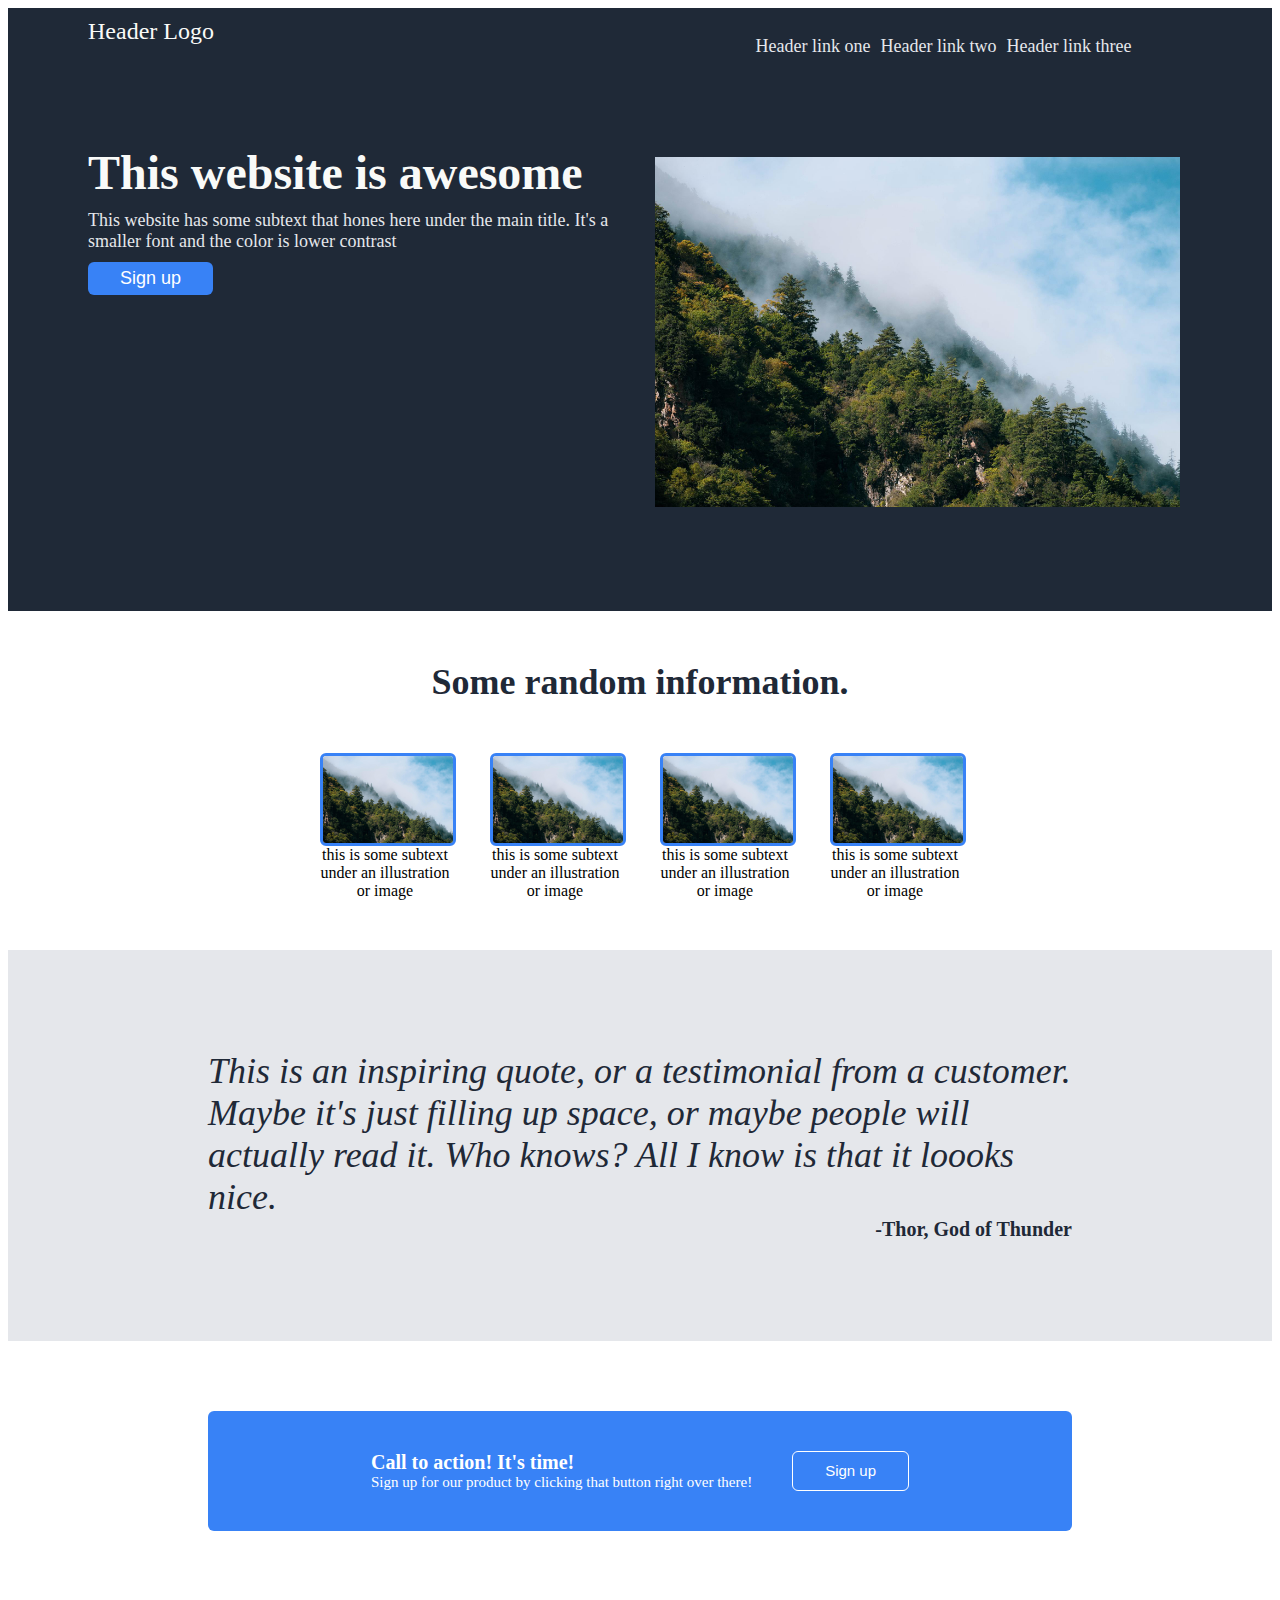
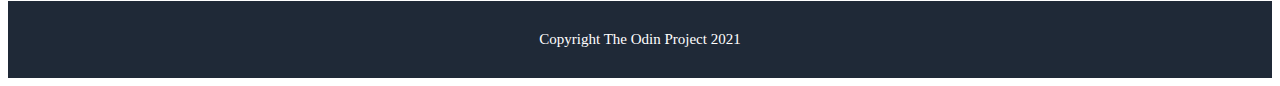
<file: index.html>
<!DOCTYPE html>
<html lang="en">
<head>
    <meta charset="UTF-8">
    <meta http-equiv="X-UA-Compatible" content="IE=edge">
    <meta name="viewport" content="width=device-width, initial-scale=1.0">
    <link rel="stylesheet" href="styles.css">
    <title>Landing Page</title>
</head>
<body>
   
    <div class="top">
        <div class="left-top">
            <div class="header-logo">Header Logo</div>
            <div class="hero-main-text">This website is awesome</div>
            <div class="hero-secondary-text">This website has some subtext that hones here under the main title.  It's a smaller font and the color is lower contrast</div>
            <button>Sign up</button>
        </div>
        <div class="right-top">
            <ul>
                <li>Header link one</li>
                <li>Header link two</li>
                <li>Header link three</li>
            </ul>
            <img class="picture" src="./alpine-g8c0700dc2_1920.jpg" alt="Picture of mountains">
        </div>
    </div>

    <div class="middle-top">
        <div class="info-header-text">Some random information.</div>
        <div class="container">
            <div class="small-container">
                <img class="small-pic" src="./alpine-g8c0700dc2_1920.jpg" alt="small pic 1">
                <div class="small-pic-caption">this is some subtext under an illustration or image</div>
            </div>
            <div class="small-container">
                <img class="small-pic" src="./alpine-g8c0700dc2_1920.jpg" alt="small pic 1">
                <div class="small-pic-caption">this is some subtext under an illustration or image</div>
            </div>
            <div class="small-container">
                <img class="small-pic" src="./alpine-g8c0700dc2_1920.jpg" alt="small pic 1">
                <div class="small-pic-caption">this is some subtext under an illustration or image</div>
            </div>
            <div class="small-container">
                <img class="small-pic" src="./alpine-g8c0700dc2_1920.jpg" alt="small pic 1">
                <div class="small-pic-caption">this is some subtext under an illustration or image</div>
            </div>
        </div>
    </div>

    <div class="middle-bottom">
        <div class="quote">
            This is an inspiring quote, or a testimonial from a customer. Maybe it's just filling up space, or maybe people will actually read it. Who knows? All I know is that it loooks nice.
        </div>
        <div class="quoter">-Thor, God of Thunder</div>
    </div>

    <div class="bottom">
        <div class="calltoaction-box">
            <div class="sub-footer">
                <div class="call-header">Call to action! It's time!</div>
                <div class="call-subtext">Sign up for our product by clicking that button right over there!</div>
            </div>
            <button class="button2">Sign up</button>
        </div>
    </div>

    <div class="footer">
        <div class="footer-text">Copyright  The Odin Project 2021</div>
    </div>
    
</body>
</html>
</file>
<file: styles.css>
.top {
    display: flex;
    background-color: #1f2937;
    padding: 10px 80px;
    padding-bottom: 100px;
    gap: 30px;
}

.left-top {
    align-items: center;
    flex: 1;
}

.right-top {
    flex: 1;
}

.header-logo {
    display: flex;
    font-size: 24px;
    color: #f9faf8;
    margin-bottom: 50px;
    justify-content: left;
    padding-bottom: 50px;

}

.hero-main-text {
    font-size: 48px;
    font-weight: 800;
    color: #f9faf8;
    margin-bottom: 10px;
}

.hero-secondary-text {
    font-size: 18px;
    color: #e5e7eb;
    margin-bottom: 10px;
}

ul {
    display: flex;
    list-style-type: none;
    font-size: 18px;
    color: #e5e7eb;
    justify-content: center;
    gap: 10px;
    margin-bottom: 50px;
    padding-bottom: 50px;
}

button {
    background-color: #3882f6;
    color: white;
    border-radius: 6px;
    border: none;
    padding: 6px 32px;
    font-size: 18px;
    
}

.picture {
    height: 350px;
}

.middle-top {
    padding: 50px 80px;
}

.info-header-text {
    font-size: 36px;
    font-weight: 800;
    color: #1f2937;
    text-align: center;
    margin-bottom: 50px;

}

.container {
    display: flex;
    justify-content: center;
    gap: 40px;
    

}
.small-container {
    display: flex;
    flex-direction: column;
    width: 130px;
}

.small-pic {
    border: #3882f6 solid 3px;
    border-radius: 6px;
    width: 130px;
}

.small-pic-caption {
    text-align: center;
    
}

.middle-bottom {
    background-color: #e5e7eb;
    padding: 100px 200px;
}

.quote {
    font-size: 36px;
    font-style: italic;
    color: #1f2937;
    text-align: left;
}

.quoter {
    text-align: right;
    color: #1f2937;
    font-weight: 800;
    font-size: 20px;
}

.bottom {
    padding: 70px 200px;
}

.calltoaction-box {
    padding: 40px 80px;
    display: flex;
    background-color: #3882f6;
    border-radius: 6px;
    justify-content: center;
}

.call-header {
    color: white;
    font-size: 20px;
    font-weight: bold;
}
.call-subtext {
    color: white;
    font-size: 15px;
}

.button2 {
    border: white solid 1px;
    font-size: 15px;
    margin-left: 40px;
    
}

.footer {
    background-color: #1f2937;
    padding: 30px; 
}

.footer-text {
    color: white;
    text-align: center;
    font-size: 15px;
}
</file>
